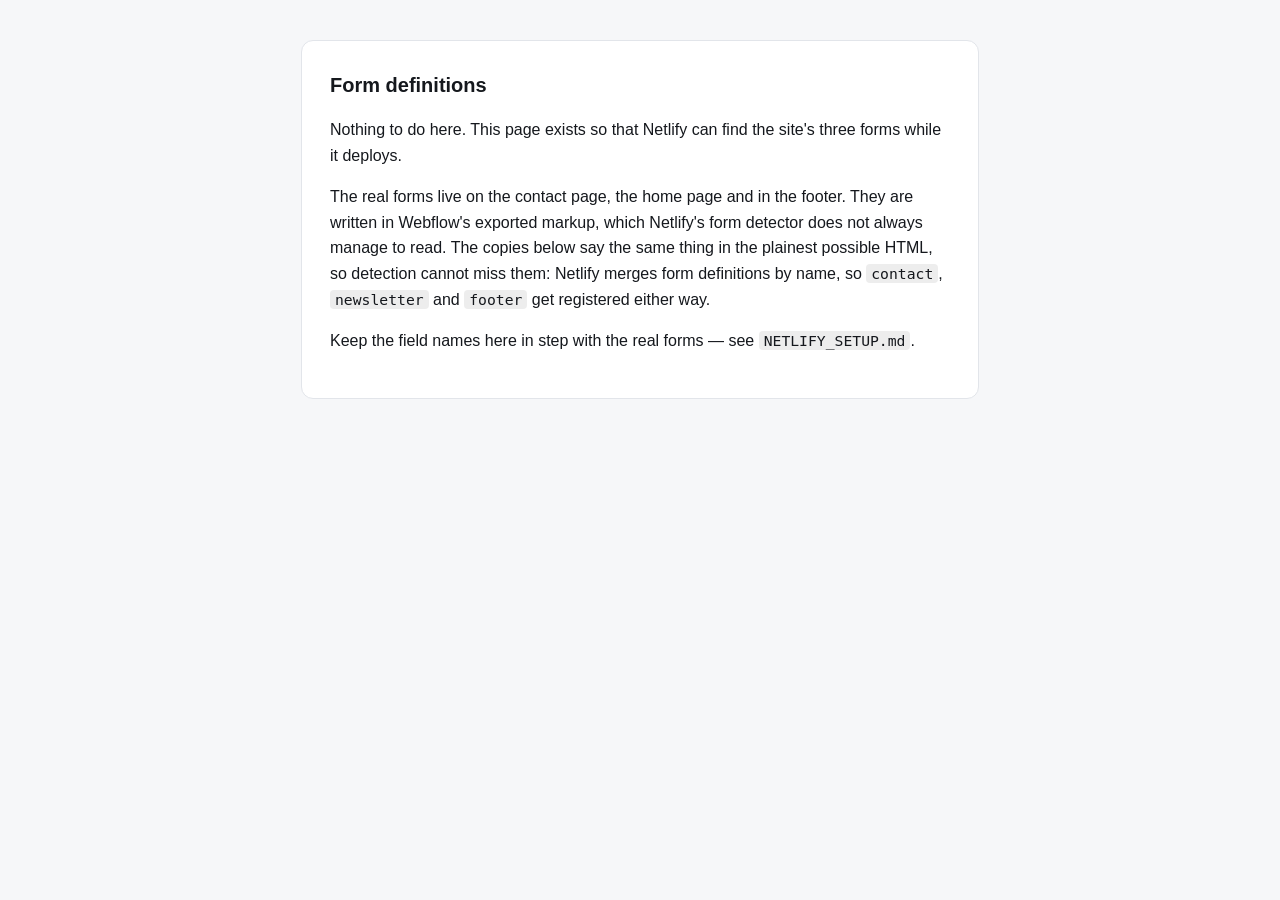
<file: geatech.webflow/forms.html>
<!DOCTYPE html>
<html lang="en">
<head>
<meta charset="utf-8">
<meta name="viewport" content="width=device-width, initial-scale=1">
<meta name="robots" content="noindex">
<title>Form definitions</title>
<style>
  body { margin:0; padding:40px 20px; background:#f6f7f9; color:#15181d;
         font:16px/1.6 -apple-system,BlinkMacSystemFont,"Segoe UI",Roboto,Helvetica,Arial,sans-serif; }
  main { max-width:620px; margin:0 auto; background:#fff; border:1px solid #e2e5ea;
         border-radius:12px; padding:28px; }
  h1 { font-size:20px; margin:0 0 12px; }
  code { font-family:ui-monospace,SFMono-Regular,Menlo,monospace; font-size:.92em;
         background:rgba(128,128,128,.14); padding:1px 5px; border-radius:4px; }
</style>
</head>
<body>
<main>
  <h1>Form definitions</h1>
  <p>Nothing to do here. This page exists so that Netlify can find the site's three
    forms while it deploys.</p>
  <p>The real forms live on the contact page, the home page and in the footer. They are
    written in Webflow's exported markup, which Netlify's form detector does not always
    manage to read. The copies below say the same thing in the plainest possible HTML,
    so detection cannot miss them: Netlify merges form definitions by name, so
    <code>contact</code>, <code>newsletter</code> and <code>footer</code> get registered
    either way.</p>
  <p>Keep the field names here in step with the real forms — see
    <code>NETLIFY_SETUP.md</code>.</p>

  <!-- Detection copies. Hidden: they are read by Netlify at deploy time, not by people. -->
  <div hidden aria-hidden="true">
    <form name="contact" method="POST" data-netlify="true" data-netlify-honeypot="bot-field">
      <input type="hidden" name="form-name" value="contact">
      <input type="hidden" name="subject">
      <input type="hidden" name="page">
      <input type="text" name="bot-field">
      <input type="text" name="name">
      <input type="email" name="email">
      <textarea name="message"></textarea>
      <button type="submit">Envoyer</button>
    </form>

    <form name="newsletter" method="POST" data-netlify="true" data-netlify-honeypot="bot-field">
      <input type="hidden" name="form-name" value="newsletter">
      <input type="hidden" name="subject">
      <input type="hidden" name="page">
      <input type="text" name="bot-field">
      <input type="email" name="email">
      <button type="submit">Envoyer</button>
    </form>

    <form name="footer" method="POST" data-netlify="true" data-netlify-honeypot="bot-field">
      <input type="hidden" name="form-name" value="footer">
      <input type="hidden" name="subject">
      <input type="hidden" name="page">
      <input type="text" name="bot-field">
      <input type="email" name="email">
      <button type="submit">Allons-y</button>
    </form>
  </div>
</main>
</body>
</html>
</file>
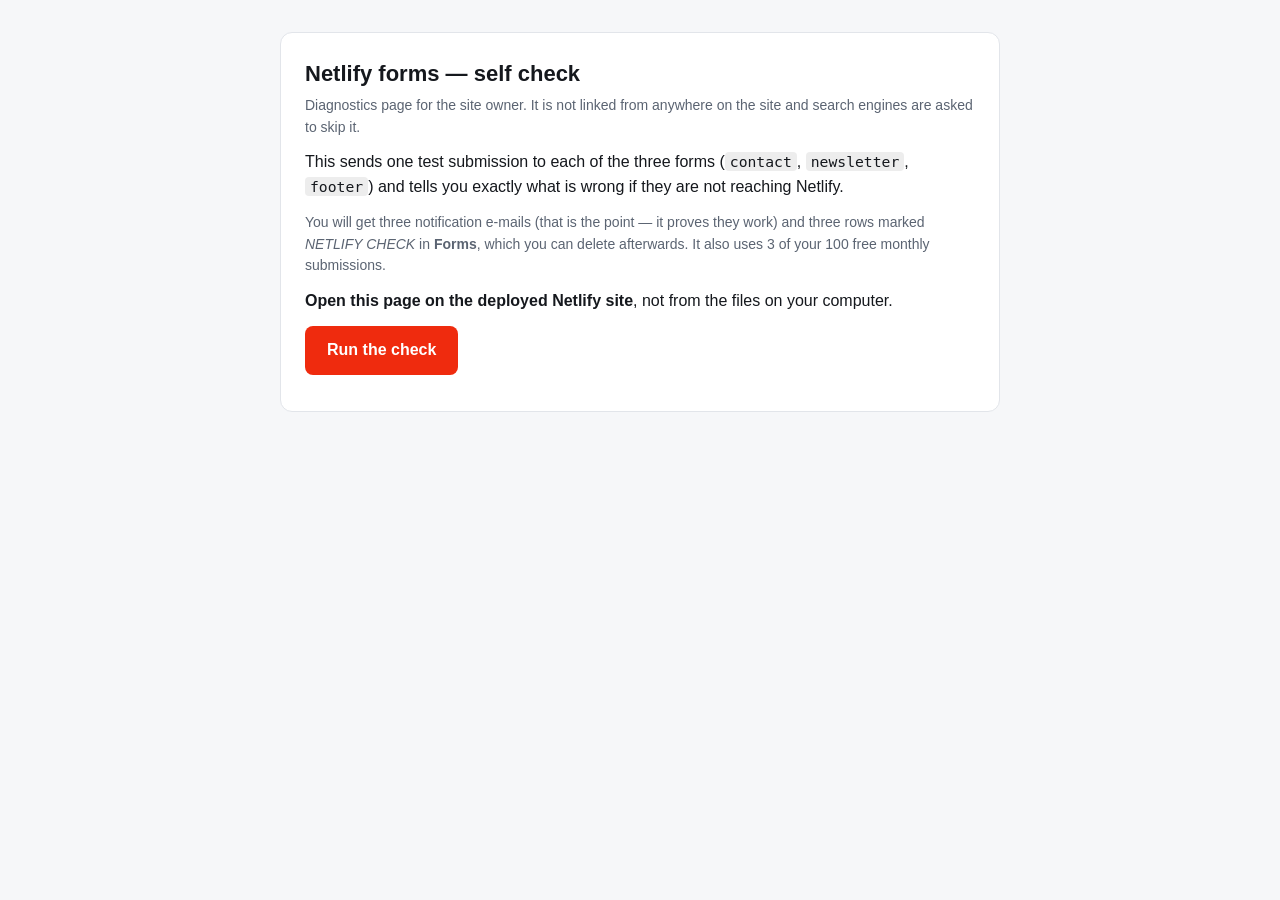
<file: geatech.webflow/netlify-check.html>
<!DOCTYPE html>
<html lang="en">
<head>
<meta charset="utf-8">
<meta name="viewport" content="width=device-width, initial-scale=1">
<meta name="robots" content="noindex">
<title>Netlify forms — self check</title>
<style>
  :root { color-scheme: light dark; --bg:#f6f7f9; --card:#fff; --ink:#15181d; --muted:#5b6472;
          --line:#e2e5ea; --ok:#0d7a3e; --bad:#c0261c; --warn:#8a5a00; }
  @media (prefers-color-scheme: dark) {
    :root { --bg:#14171c; --card:#1b1f26; --ink:#e9ecf1; --muted:#9aa4b2; --line:#2a3039;
            --ok:#4ad07f; --bad:#ff7a6e; --warn:#e0a53a; }
  }
  * { box-sizing: border-box; }
  body { margin:0; padding:32px 16px; background:var(--bg); color:var(--ink);
         font:16px/1.55 -apple-system,BlinkMacSystemFont,"Segoe UI",Roboto,Helvetica,Arial,sans-serif; }
  main { max-width:720px; margin:0 auto; }
  .card { background:var(--card); border:1px solid var(--line); border-radius:12px;
          padding:24px; margin-bottom:16px; }
  h1 { font-size:22px; margin:0 0 4px; }
  h2 { font-size:15px; text-transform:uppercase; letter-spacing:.04em; color:var(--muted);
       margin:0 0 12px; }
  p { margin:0 0 12px; }
  .muted { color:var(--muted); font-size:14px; }
  button { font:inherit; font-weight:600; background:#ef2b0e; color:#fff; border:0;
           border-radius:8px; padding:12px 22px; cursor:pointer; }
  button:disabled { opacity:.55; cursor:default; }
  table { width:100%; border-collapse:collapse; font-size:15px; }
  th, td { text-align:left; padding:8px 10px; border-bottom:1px solid var(--line); }
  th { color:var(--muted); font-weight:600; font-size:13px; text-transform:uppercase;
       letter-spacing:.04em; }
  td.state { font-weight:600; white-space:nowrap; }
  .ok { color:var(--ok); } .bad { color:var(--bad); } .warn { color:var(--warn); }
  code { font-family:ui-monospace,SFMono-Regular,Menlo,monospace; font-size:.92em;
         background:rgba(128,128,128,.14); padding:1px 5px; border-radius:4px; }
  ol { margin:8px 0 0; padding-left:20px; }
  li { margin-bottom:6px; }
  #verdict { display:none; }
  #verdict.show { display:block; }
</style>
</head>
<body>
<main>
  <div class="card">
    <h1>Netlify forms — self check</h1>
    <p class="muted">Diagnostics page for the site owner. It is not linked from anywhere
      on the site and search engines are asked to skip it.</p>
    <p>This sends one test submission to each of the three forms
      (<code>contact</code>, <code>newsletter</code>, <code>footer</code>) and tells you
      exactly what is wrong if they are not reaching Netlify.</p>
    <p class="muted">You will get three notification e-mails (that is the point — it
      proves they work) and three rows marked <em>NETLIFY CHECK</em> in
      <strong>Forms</strong>, which you can delete afterwards. It also uses 3 of your
      100 free monthly submissions.</p>
    <p><strong>Open this page on the deployed Netlify site</strong>, not from the files
      on your computer.</p>
    <p><button id="run">Run the check</button></p>
  </div>

  <div class="card" id="results" style="display:none">
    <h2>Results</h2>
    <p class="muted" id="env"></p>
    <table>
      <thead><tr><th>Form</th><th>Response</th><th>Meaning</th></tr></thead>
      <tbody id="rows"></tbody>
    </table>
  </div>

  <div class="card" id="verdict">
    <h2>What to do</h2>
    <div id="verdict-body"></div>
  </div>
</main>

<script>
(function () {
  'use strict';

  var CONTROL = 'geatech-check-no-such-form';
  var PROBES = [
    { name: 'contact',    data: { name: 'NETLIFY CHECK', email: 'check@example.com',
                                  message: 'Test submission from netlify-check.html - safe to delete.' } },
    { name: 'newsletter', data: { email: 'check@example.com' } },
    { name: 'footer',     data: { email: 'check@example.com' } }
  ];

  var isLocal = location.protocol === 'file:' ||
                /^(localhost|127\.|0\.0\.0\.0|\[::1\])/.test(location.hostname);

  function post(formName, data) {
    var body = new URLSearchParams();
    body.append('form-name', formName);
    body.append('bot-field', '');
    body.append('page', '/netlify-check.html');
    body.append('subject', 'NETLIFY CHECK - safe to delete');
    Object.keys(data || {}).forEach(function (k) { body.append(k, data[k]); });

    return fetch('/', {
      method: 'POST',
      headers: { 'Content-Type': 'application/x-www-form-urlencoded' },
      body: body.toString()
    }).then(function (res) {
      return { status: res.status };
    }).catch(function (err) {
      return { status: 0, error: String(err) };
    });
  }

  function meaning(status, isControl) {
    if (status === 0) return ['bad', 'no connection to the server'];
    if (status >= 200 && status < 400) {
      return isControl
        ? ['warn', 'accepted an unknown form name — something is intercepting the POST']
        : ['ok', 'accepted by Netlify'];
    }
    if (status === 404) {
      return isControl
        ? ['ok', 'rejected, as expected']
        : ['bad', 'Netlify does not know this form'];
    }
    if (status === 405) return ['bad', 'POST not allowed — not served by Netlify'];
    return ['bad', 'unexpected response'];
  }

  function row(label, status, isControl) {
    var m = meaning(status, isControl);
    var tr = document.createElement('tr');
    tr.innerHTML = '<td><code>' + label + '</code></td>' +
                   '<td class="state ' + m[0] + '">' + (status || 'failed') + '</td>' +
                   '<td>' + m[1] + '</td>';
    document.getElementById('rows').appendChild(tr);
  }

  function verdict(html) {
    document.getElementById('verdict-body').innerHTML = html;
    document.getElementById('verdict').className = 'card show';
  }

  document.getElementById('run').addEventListener('click', function () {
    var btn = this;
    btn.disabled = true;
    btn.textContent = 'Checking…';
    document.getElementById('rows').innerHTML = '';
    document.getElementById('verdict').className = 'card';
    document.getElementById('results').style.display = 'block';
    document.getElementById('env').textContent =
      'Checked from ' + location.origin + (isLocal ? ' — this is not a deployed site' : '');

    if (isLocal) {
      btn.disabled = false;
      btn.textContent = 'Run the check';
      verdict('<p class="bad"><strong>You are not on the deployed site.</strong></p>' +
        '<p>Netlify Forms only exist on Netlify: opening the HTML files from your computer ' +
        '(or a local server) can never work, and the form will always show the red error ' +
        'box there. Deploy the site and open <code>/netlify-check.html</code> on the ' +
        '<code>.netlify.app</code> address or your own domain.</p>');
      return;
    }

    post(CONTROL, {}).then(function (control) {
      row(CONTROL + ' (control)', control.status, true);
      var results = [];
      return PROBES.reduce(function (chain, probe) {
        return chain.then(function () {
          return post(probe.name, probe.data).then(function (res) {
            results.push({ name: probe.name, status: res.status });
            row(probe.name, res.status, false);
          });
        });
      }, Promise.resolve()).then(function () {
        btn.disabled = false;
        btn.textContent = 'Run the check again';

        var accepted = results.filter(function (r) { return r.status >= 200 && r.status < 400; });
        var missing = results.filter(function (r) { return r.status === 404; });
        var dead = results.filter(function (r) { return r.status === 0; });

        if (dead.length === results.length) {
          return verdict('<p class="bad"><strong>The requests never reached the server.</strong></p>' +
            '<p>Check your internet connection, and any ad-blocker or privacy extension ' +
            'that might be blocking the request.</p>');
        }
        if (results.some(function (r) { return r.status === 405; }) || control.status === 405) {
          return verdict('<p class="bad"><strong>This site is not served by Netlify.</strong></p>' +
            '<p>The server refuses POST requests, which is what a plain static host does. ' +
            'Deploy this site to Netlify and point your domain at it — ' +
            '<code>NETLIFY_SETUP.md</code>, step 1.</p>');
        }
        if (missing.length) {
          return verdict('<p class="bad"><strong>Netlify has not detected the forms yet.</strong></p>' +
            '<p>Netlify only looks for forms <em>while a deploy runs</em>, so enabling the ' +
            'setting is not enough on its own — a fresh deploy has to follow it:</p>' +
            '<ol><li>Netlify → <strong>Project configuration → Forms</strong> → ' +
            '<strong>Enable form detection</strong>.</li>' +
            '<li><strong>Deploys → Trigger deploy → Deploy site</strong>, and wait for it ' +
            'to finish.</li>' +
            '<li>Open <strong>Forms</strong> — <code>contact</code>, <code>newsletter</code> ' +
            'and <code>footer</code> should be listed.</li>' +
            '<li>Reload this page and run the check again.</li></ol>');
        }
        if (accepted.length === results.length && control.status === 404) {
          return verdict('<p class="ok"><strong>Everything works.</strong></p>' +
            '<p>All three forms were accepted by Netlify. Open <strong>Forms</strong> in ' +
            'your Netlify dashboard: you should see three <em>NETLIFY CHECK</em> rows — ' +
            'delete them once you have seen them.</p>' +
            '<p>If no e-mail arrives, the submissions are getting through but the ' +
            'notification is missing: add one per form under <strong>Project configuration ' +
            '→ Forms → Form notifications</strong> (<code>NETLIFY_SETUP.md</code>, step 3), ' +
            'and check your spam folder.</p>');
        }
        if (accepted.length === results.length && control.status !== 404) {
          return verdict('<p class="warn"><strong>Submissions are accepted, but so is a form ' +
            'name that does not exist.</strong></p>' +
            '<p>Something is answering the POST before Netlify\'s form handling does — ' +
            'usually a catch-all redirect or proxy rule. Check any ' +
            '<code>[[redirects]]</code> in <code>netlify.toml</code> or a ' +
            '<code>_redirects</code> file, then run the check again.</p>');
        }
        return verdict('<p class="warn"><strong>Mixed results — see the table above.</strong></p>' +
          '<p>The forms marked <em>Netlify does not know this form</em> need a deploy with ' +
          'form detection enabled (<code>NETLIFY_SETUP.md</code>, step 2).</p>');
      });
    });
  });
})();
</script>
</body>
</html>
</file>
